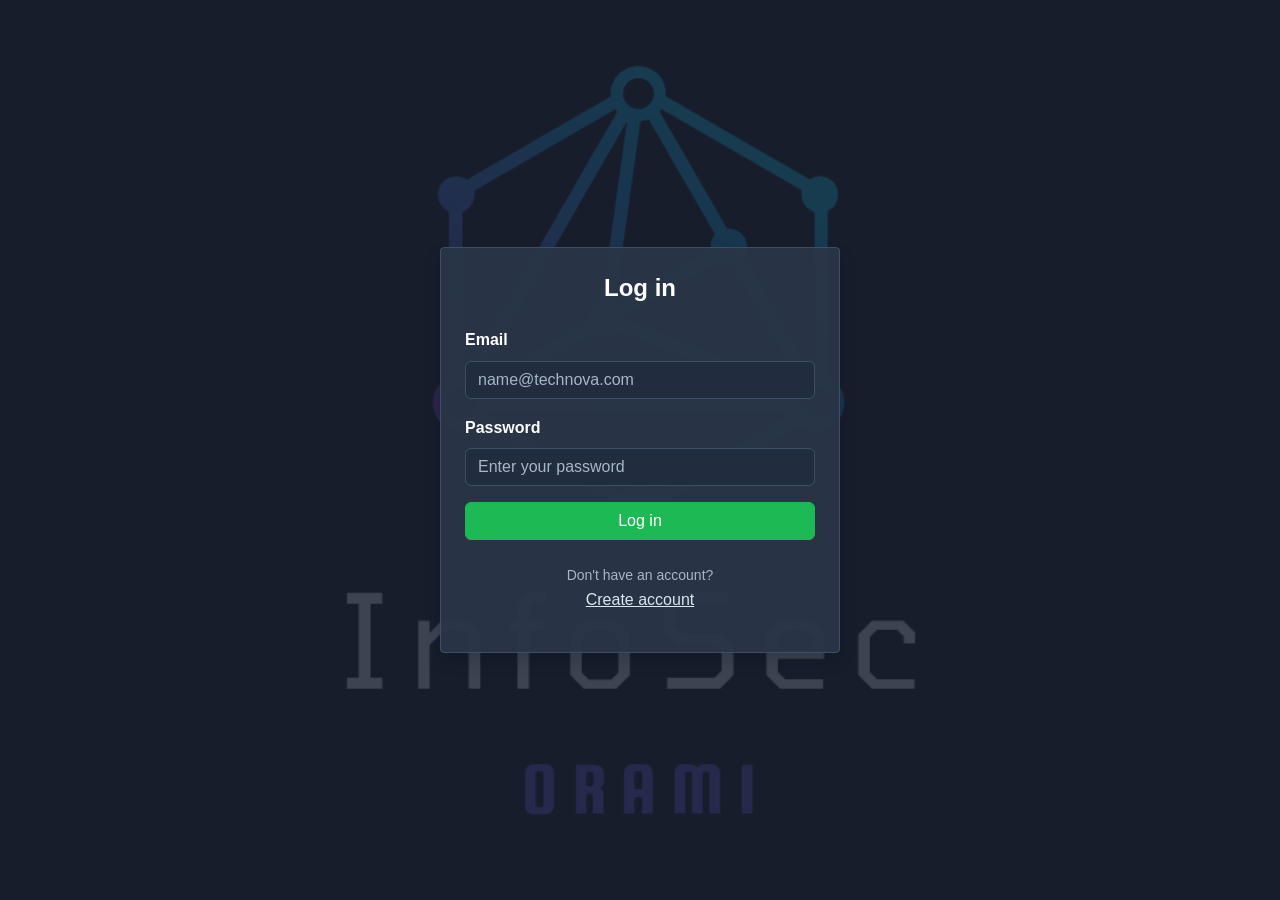
<file: login/index.html>
<!--To automatically generate the template
use ! + Tab-->
<!doctype html>
<html lang="en">
  <head>
    <meta charset="UTF-8" />
    <meta name="viewport" content="width=device-width, initial-scale=1.0" />
    <title>Log in</title>

    <!--Bootstrap/css-->
    <link
      href="https://cdn.jsdelivr.net/npm/bootstrap@5.3.8/dist/css/bootstrap.min.css"
      rel="stylesheet"
      integrity="sha384-sRIl4kxILFvY47J16cr9ZwB07vP4J8+LH7qKQnuqkuIAvNWLzeN8tE5YBujZqJLB"
      crossorigin="anonymous"
    />

    <!--css/style.css-->
    <link rel="stylesheet" href="css/style.css" />
  </head>

  <body>
    <!-- all HTML content goes here -->

    <!-- container-fluid takes the full width of the screen -->
    <!-- vh-100 makes it take the full height of the screen -->
    <!-- d-flex, align-items-center and justify-content-center center -->
    <!-- the content both vertically and horizontally -->
    <div
      class="container-fluid vh-100 d-flex align-items-center justify-content-center"
    >
      <!-- card is a Bootstrap component that creates a box with shadow -->
      <!-- p-4 adds internal spacing (padding) of level 4 -->
      <!-- shadow adds a soft shadow around the box -->
      <div class="card p-4 shadow" style="width: 100%; max-width: 400px">
        <h3 class="text-center mb-4">Log in</h3>

        <!-- id="formulario-login" is the identifier that script.js -->
        <!-- will use to capture the form submission -->
        <form id="formulario-login">
          <!-- mb-3 adds spacing below each field group -->
          <div class="mb-3">
            <label for="correo" class="form-label">Email</label>
            <!-- type="email" makes the browser automatically validate -->
            <!-- that the entered text has email format -->
            <!-- required prevents submitting the form if the field is empty -->
            <input
              type="email"
              class="form-control"
              id="correo"
              placeholder="name@technova.com"
              required
            />
          </div>

          <div class="mb-3">
            <label for="password" class="form-label">Password</label>
            <!-- type="password" hides the text the user types -->
            <input
              type="password"
              class="form-control"
              id="password"
              placeholder="Enter your password"
              required
            />
          </div>

          <!-- Here we will show success or error messages with JavaScript -->
          <!-- d-none hides it by default, until script.js needs it -->
          <div id="mensaje-resultado" class="d-none mb-3"></div>

          <!-- type="submit" makes this button trigger the form -->
          <!-- submission event, which we will capture in script.js -->
          <button type="submit" class="btn btn-primary w-100">Log in</button>
        </form>

        <!-- Link to the registration page (separate file) -->
        <p class="text-center mt-3">
          <span class="texto-ayuda">Don't have an account?</span>
          <a href="registro.html">Create account</a>
        </p>
      </div>
    </div>

    <!-- Scripts -->

    <script
      src="https://cdn.jsdelivr.net/npm/bootstrap@5.3.8/dist/js/bootstrap.bundle.min.js"
      integrity="sha384-FKyoEForCGlyvwx9Hj09JcYn3nv7wiPVlz7YYwJrWVcXK/BmnVDxM+D2scQbITxI"
      crossorigin="anonymous"
    ></script>

    <!-- jQuery, needed before our script.js because script.js -->
    <!-- uses jQuery syntax ($) for Ajax -->
    <script
      src="https://code.jquery.com/jquery-3.7.1.min.js"
      integrity="sha256-/JqT3SQfawRcv/BIHPThkBvs0OEvtFFmqPF/lYI/Cxo="
      crossorigin="anonymous"
    ></script>

    <!-- js/script.js -->
    <script src="js/script.js" type="text/javascript"></script>
  </body>
</html>
</file>
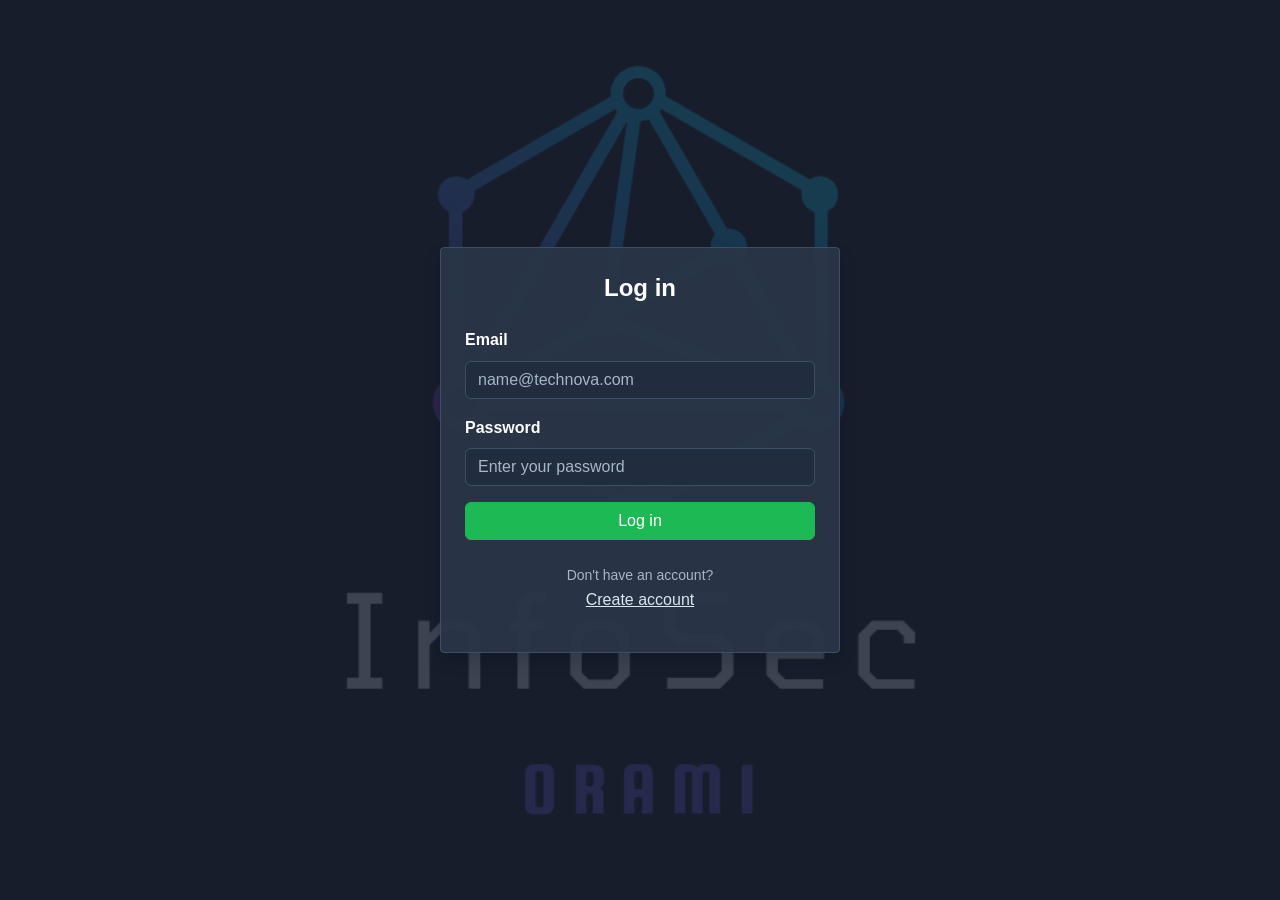
<file: login/dashboard.html>
<!--To automatically generate the template
use ! + Tab-->
<!doctype html>
<html lang="en">
  <head>
    <meta charset="UTF-8" />
    <meta name="viewport" content="width=device-width, initial-scale=1.0" />
    <title>Project Summary</title>

    <!--Bootstrap/css-->
    <link
      href="https://cdn.jsdelivr.net/npm/bootstrap@5.3.8/dist/css/bootstrap.min.css"
      rel="stylesheet"
      integrity="sha384-sRIl4kxILFvY47J16cr9ZwB07vP4J8+LH7qKQnuqkuIAvNWLzeN8tE5YBujZqJLB"
      crossorigin="anonymous"
    />

    <!--css/style.css-->
    <link rel="stylesheet" href="css/style.css" />

    <!-- jQuery is loaded here, in the head, because the session -->
    <!-- verification script runs at the start of the body -->
    <!-- and needs $.ajax available at that moment. -->
    <script
      src="https://code.jquery.com/jquery-3.7.1.min.js"
      integrity="sha256-/JqT3SQfawRcv/BIHPThkBvs0OEvtFFmqPF/lYI/Cxo="
      crossorigin="anonymous"
    ></script>
  </head>

  <body>
    <!-- ============================================================
         BLOCK 1: Session verification when the page loads
         ============================================================
         This script runs IMMEDIATELY when dashboard.html is opened.
         Its job is to verify if the user is authenticated before
         showing any page content.

         The flow is:
         1. Read the token from sessionStorage
         2. If there is no token -> redirect to login
         3. If there is a token -> send it to the server to verify
         4. If the server accepts it -> show the page
         5. If the server rejects it -> clear everything and go back to login

         The reason this goes in the body (and not in script.js) is
         because it has to run BEFORE the browser renders the
         HTML content below. If the token is invalid, the user
         should never see what is on this page.
    -->
    <script>
      // API_URL: same variable as in script.js, defines the base
      // address of the backend server. If the frontend and backend are
      // on the same server, it can be left as an empty string "".
      var API_URL = "http://127.0.0.1:5000";

      // sessionStorage.getItem() reads a value from the browser's
      // temporary storage. The argument "tokenSesion" is the key we
      // configured in script.js when the user logged in.
      // If the user never logged in, or closed the tab, this
      // returns null.
      var token = sessionStorage.getItem("tokenSesion");

      if (!token) {
        // If token is null or an empty string, it means there is no
        // active session. We use location.replace() instead of
        // location.href because replace() doesn't leave the current page
        // in the browser's history, so the user can't go back
        // with the browser's back button.
        window.location.replace("index.html");
      } else {
        // If there is a token, we send it to the server for verification.
        // The server is the only authority that can say whether a token
        // is valid: it signs tokens with its SECRET_KEY, and only someone
        // with that key can confirm they haven't been tampered with.

        // $.ajax with synchronous mode (async: false).
        // "Synchronous" means the browser FREEZES the entire page
        // (doesn't respond to clicks, can't scroll, the cursor
        // turns into a waiting state) until this request finishes.
        //
        // In production this is NEVER done because it destroys the user
        // experience. It's used here only so the learning flow
        // is linear and easy to follow: first verify, then show.
        //
        // The professional approach would be async: true (which is the default)
        // and showing a "loading..." indicator while waiting for the response.
        $.ajax({
          // We use API_URL so that if the server address changes,
          // only one line needs to be changed instead of searching the whole file.
          url: API_URL + "/verificar-sesion",
          method: "GET",
          async: false,

          // beforeSend is a callback that jQuery executes JUST BEFORE
          // sending the HTTP request to the server. The "xhr" parameter
          // is the XMLHttpRequest object, which represents the connection
          // to the server. With setRequestHeader() we add the
          // "Authorization" header to the request.
          //
          // The "Bearer <token>" format is a standard (RFC 6750) that
          // servers expect to find. The token_required decorator
          // in api.py looks for exactly this header and this format.
          beforeSend: function (xhr) {
            xhr.setRequestHeader("Authorization", "Bearer " + token);
          },

          // success runs if the server responded with 200 OK.
          // In this case we don't need to do anything, because the page's
          // HTML content is already in the code and will be shown
          // automatically once this script finishes.
          success: function () {
            // We intentionally do nothing here. If we reached this
            // point, it means the token is valid and the page can
            // be safely displayed.
          },

          // error runs if the server responded with any
          // 4xx code (401, 403, etc.) or 5xx code (500, etc.).
          error: function () {
            // If the token is not valid (expired, corrupt, or doesn't exist
            // in the database), we clear everything in
            // sessionStorage related to the session, and redirect
            // to login. This ensures no residual data remains
            // that could confuse the user or the system.
            sessionStorage.removeItem("tokenSesion");
            sessionStorage.removeItem("nombreUsuario");

            // replace() instead of href to not leave this page
            // in the navigation history.
            window.location.replace("index.html");
          },
        });
      }
    </script>

    <!-- all HTML content goes here -->

    <!-- ============================================================
         BLOCK 2: Header with real logout button
         ============================================================
         Before, the "Back to login" button was just an <a> link that
         redirected to index.html. The problem was that it didn't clear
         session data, so if the user went back (with the browser's
         back button), the dashboard was still visible because the token
         remained in sessionStorage.

         Now the button has id="boton-logout" and an onclick that calls
         logout(), a function that clears sessionStorage COMPLETELY
         and then redirects. This is what is known as a "real logout":
         the client destroys its own session and the server is free
         to accept a new login.
    -->
    <header class="encabezado">
      <div class="contenedor navegacion">
        <span class="marca" id="texto-bienvenida"
          >Docker + Flask Project Summary</span
        >
        <!--
          The logout button now has:
          - id="boton-logout": to be selectable with jQuery if needed
          - onclick="cerrarSesion()": calls the JavaScript function that clears the session
          - class="boton boton-secundario": keeps the same visual style as before
        -->
        <a href="#" id="boton-logout" onclick="cerrarSesion()" class="boton boton-secundario">Log out</a>
      </div>
    </header>

    <!-- main section with the full walkthrough, step by step -->
    <section class="seccion">
      <div class="contenedor">
        <h1 class="text-center">From zero to a complete CRUD with Docker</h1>
        <p class="text-center">
          This summary documents every step taken in this project, from
          installing Docker to this very login page working. Includes
          brute force protection and CORS restriction.
        </p>

        <div class="tarjeta" style="margin-bottom: 24px">
          <h3>1. Verify and install Docker</h3>
          <p>
            Docker was confirmed to be already installed on Arch Linux, but the
            service was disabled and inactive. It was permanently enabled with
            <code>sudo systemctl enable --now docker</code>, which starts it
            and configures it to boot on every system restart.
          </p>
        </div>

        <div class="tarjeta" style="margin-bottom: 24px">
          <h3>2. Security decision: keep sudo</h3>
          <p>
            Running Docker without <code>sudo</code> failed due to
            permissions, since the user did not belong to the
            <code>docker</code> group. It was consciously decided to keep
            requiring <code>sudo</code> for every command, because belonging
            to that group is effectively equivalent to root privileges.
          </p>
        </div>

        <div class="tarjeta" style="margin-bottom: 24px">
          <h3>3. First container: hello world in Python</h3>
          <p>
            A basic <code>Dockerfile</code> was created with the instructions
            <code>FROM</code>, <code>WORKDIR</code>, <code>COPY</code> and
            <code>CMD</code>, fixing along the way an incomplete
            <code>COPY</code> and an invalid image name due to uppercase
            letters and spaces.
          </p>
        </div>

        <div class="tarjeta" style="margin-bottom: 24px">
          <h3>4. First API with Flask</h3>
          <p>
            A virtual environment was created, Flask was installed, and an API
            was written with routes <code>/</code> and <code>/saludo</code>,
            returning JSON with <code>jsonify</code>, first run outside Docker
            to understand Flask on its own.
          </p>
        </div>

        <div class="tarjeta" style="margin-bottom: 24px">
          <h3>5. Fix insecure Flask configuration</h3>
          <p>
            It was identified that <code>debug=True</code> together with
            <code>host="0.0.0.0"</code> exposes a dangerous interactive
            debugger on the local network. It was changed to
            <code>debug=False</code>, keeping <code>host="0.0.0.0"</code>
            because it is necessary for Docker.
          </p>
        </div>

        <div class="tarjeta" style="margin-bottom: 24px">
          <h3>6. Dockerize the API</h3>
          <p>
            <code>requirements.txt</code> was generated with
            <code>pip freeze</code>, and a <code>Dockerfile</code> was written
            that installs dependencies before copying the code, taking
            advantage of Docker's cache. Port 5000 was exposed and tested with
            <code>docker run -p 5000:5000</code>.
          </p>
        </div>

        <div class="tarjeta" style="margin-bottom: 24px">
          <h3>7. Database review</h3>
          <p>
            The concepts of table, row, column and primary key were reviewed,
            along with the four CRUD operations (Create, Read, Update, Delete)
            in SQL, highlighting the risk of omitting
            <code>WHERE</code> in <code>UPDATE</code> or <code>DELETE</code>.
          </p>
        </div>

        <div class="tarjeta" style="margin-bottom: 24px">
          <h3>8. Separate passwords from code with .env</h3>
          <p>
            It was explained why you should never hardcode passwords in code,
            as they would be exposed forever in Git history. A
            <code>.env</code> file was created with the MySQL credentials,
            protected with <code>.gitignore</code>.
          </p>
        </div>

        <div class="tarjeta" style="margin-bottom: 24px">
          <h3>9. MySQL and the API together with docker-compose</h3>
          <p>
            Two services were defined in <code>docker-compose.yml</code>:
            <code>basedatos</code> (MySQL) and <code>api</code> (Flask), using
            <code>env_file</code> for credentials,
            <code>volumes</code> for persistence, and
            <code>depends_on</code> for startup order.
          </p>
        </div>

        <div class="tarjeta" style="margin-bottom: 24px">
          <h3>10. Centralize configuration in config.py</h3>
          <p>
            Configuration logic was separated into its own file, with a
            <code>Config</code> class that reads environment variables once,
            following the pattern used in the industry.
          </p>
        </div>

        <div class="tarjeta" style="margin-bottom: 24px">
          <h3>11. Diagnose startup error with healthcheck</h3>
          <p>
            The API failed to connect because <code>depends_on</code> only
            waits for the MySQL container to start, not for it to be ready. A
            <code>healthcheck</code> was added with
            <code>mysqladmin ping</code> and
            <code>condition: service_healthy</code>, forcing the API to
            wait until MySQL was actually responding.
          </p>
        </div>

        <div class="tarjeta" style="margin-bottom: 24px">
          <h3>12. Complete CRUD: Create, Read, Update, Delete</h3>
          <p>
            The four routes were implemented: <code>POST /usuarios</code> to
            create, <code>GET /usuarios</code> to list,
            <code>PUT /usuarios/id</code> to edit, and
            <code>DELETE /usuarios/id</code> to delete. All using
            parameterized queries (<code>%s</code>) to prevent SQL injection,
            and checking existence before editing or deleting.
          </p>
        </div>

        <div class="tarjeta" style="margin-bottom: 24px">
          <h3>13. Gunicorn as production server</h3>
          <p>
            Flask's development server was replaced with Gunicorn,
            moving <code>crear_tabla()</code> outside the
            <code>if __name__ == "__main__":</code> block so it would also
            run when Gunicorn imports the application, instead of running it
            directly.
          </p>
        </div>

        <div class="tarjeta" style="margin-bottom: 24px">
          <h3>14. Login with hashed passwords</h3>
          <p>
            A <code>password</code> column was added to the table, using
            <code>generate_password_hash</code> to never store passwords in
            plain text, and a <code>POST /login</code> route that compares
            with <code>check_password_hash</code>, always returning the same
            generic error message to not reveal which emails exist.
          </p>
        </div>

        <div class="tarjeta" style="margin-bottom: 24px">
          <h3>15. Frontend with skeletor.html, Bootstrap and jQuery</h3>
          <p>
            A login form was built following the base template
            <code>skeletor.html</code> and the dark palette of custom CSS,
            connected to the API via Ajax with jQuery, enabling CORS on the
            backend with <code>flask-cors</code> to allow communication
            between different origins.
          </p>
        </div>

        <div class="tarjeta" style="margin-bottom: 24px">
          <h3>16. Diagnosis: Gunicorn logs</h3>
          <p>
            It was discovered that Gunicorn does not log requests by default,
            unlike Flask's development server. <code>--access-logfile -</code>
            was added to Gunicorn's command to see each request in real time,
            confirming the complete flow: form, OPTIONS request from CORS,
            POST, and successful response.
          </p>
        </div>

        <div class="tarjeta" style="margin-bottom: 24px">
          <h3>17. Real authentication with JWT</h3>
          <p>
            The simple <code>sessionStorage</code> flag was replaced with a
            JWT token signed by the server with <code>PyJWT</code> and a
            <code>SECRET_KEY</code> stored in <code>.env</code>. The
            <code>/login</code> route generates the token on authentication,
            and a <code>@token_required</code> decorator protects routes like
            <code>/verificar-sesion</code>, verifying the token signature on
            every request. This page now queries the server before
            displaying itself, instead of relying on a local flag alone.
          </p>
        </div>

        <!-- ============================================================
             STEP 18: Real logout - clear session on the client
             ============================================================
             What problem does it solve:
             Before, the "Back to login" link just redirected to index.html.
             If the user closed the tab and reopened it, or used the
             browser's back button, the dashboard was still visible
             because the token and name remained in sessionStorage.

             What is sessionStorage vs localStorage:
             - sessionStorage: data ONLY lasts while the tab is
               open. If the user closes the tab, everything is deleted.
             - localStorage: data persists INDEFINITELY until
               the code manually deletes it or the user clears browser
               data.

             Why sessionStorage alone is not enough:
             Although sessionStorage is cleared when the tab is closed, the user
             could have multiple tabs open simultaneously. In that
             case, closing one tab does NOT clear the token in the others. A
             "real logout" must explicitly clear every key in
             sessionStorage.

             What the logout() function does:
             1. sessionStorage.clear() deletes ALL keys from the temporary
                storage of the current tab. It's faster than calling
                removeItem() one by one, and guarantees nothing is left.
             2. window.location.replace() redirects to index.html without leaving
                the dashboard in the navigation history.
        -->
        <div class="tarjeta" style="margin-bottom: 24px">
          <h3>18. Real logout: clear session on the client</h3>
          <p>
            Before, the "Back to login" link just redirected without clearing
            anything. If the user went back with the browser button, the
            dashboard was still visible because the token remained in
            <code>sessionStorage</code>. The link was replaced with a button
            that calls a <code>logout()</code> function which executes
            <code>sessionStorage.clear()</code> before redirecting, ensuring
            no residual session data remains. The
            <code>window.location.replace()</code> function is used instead of
            <code>href</code> because it doesn't leave the dashboard in the
            history, preventing the back button from showing it again.
          </p>
        </div>

        <!-- ============================================================
             STEP 19: Protect the user listing with a token
             ============================================================
             What problem does it solve:
             The GET /usuarios route was the only CRUD route that did not
             require a token. Even without returning passwords, the list of
             emails and IDs of all users is information that only
             an authenticated user should be able to see.

             What changed in api.py:
             The @token_required decorator was added to the
             list_users() function and token_data was added as the first
             parameter. This is consistent with all other protected
             CRUD routes: POST /usuarios, PUT, and DELETE.

             Why it matters for security:
             In a real environment, the user listing allows an attacker to:
             1. Enumerate valid email addresses for phishing attacks
             2. Know the IDs to try accessing other endpoints
             3. Discover the database structure
             Protecting this route is one more layer of defense in depth.
          -->
        <div class="tarjeta" style="margin-bottom: 24px">
          <h3>19. Protect the user listing with a token</h3>
          <p>
            The <code>GET /usuarios</code> route was the only CRUD route that
            did not require authentication. Even without returning passwords,
            the list of emails and IDs is sensitive information that allows
            enumerating valid users. The <code>@token_required</code>
            decorator and <code>token_data</code> as the first parameter were
            added, making all CRUD routes require a token. This follows the
            principle of defense in depth: each security layer protects even
            if another one fails.
          </p>
        </div>

        <!-- ============================================================
             STEP 20: Configurable API URL in the frontend
             ============================================================
             What problem does it solve:
             Before, both script.js and dashboard.html had the server URL
             hardcoded as "http://127.0.0.1:5000". If the backend was
             moved to a different server or port, that string had to be
             found and replaced in multiple files.

             What is the API_URL variable:
             It is a global JavaScript variable defined at the start of each
             file that makes requests to the backend. It contains the base
               address of the server (without trailing slash). Specific routes
             (/login, /verificar-sesion, /usuarios) are concatenated after.

             Benefits:
             1. Changing the server address requires editing ONE single
                line in each file.
             2. You can configure different URLs for development (localhost)
                and production (real domain) without touching the rest of the code.
             3. It facilitates testing: you can point to a test server
                by only changing API_URL.

             In real production, this variable normally comes from a build
             configuration file (like a frontend .env) and is NEVER
             hardcoded directly in the JavaScript.
          -->
        <div class="tarjeta" style="margin-bottom: 24px">
          <h3>20. Configurable API URL in the frontend</h3>
          <p>
            Both <code>script.js</code> and <code>dashboard.html</code> had
            the server URL hardcoded as
            <code>http://127.0.0.1:5000</code>. It was extracted to a global
            <code>API_URL</code> variable at the start of each file, so that
            if the backend changes address, only one line needs editing.
            Specific routes (<code>/login</code>,
            <code>/verificar-sesion</code>) are concatenated to this variable.
            In real production, this variable comes from a build
            configuration file, not written directly in the code.
          </p>
        </div>

        <!-- ============================================================
             STEP 21: Remove dead code and fix .gitignore
             ============================================================
             What problem does it solve:
             The app.py file contained only a print("Hello World from a
             Docker container") and was not used by the Dockerfile
             or by any other project file. The Dockerfile runs
             "gunicorn ... api:app", which points to the "app" object inside
             api.py, not app.py.

             Why it's important to remove dead code:
             1. It confuses whoever reads the project: they don't know if app.py
                is needed or not.
             2. If a CI/CD pipeline is ever created, unused files
                add noise to logs and can cause errors.
             3. In security, every file is a potential attack
                surface: if it's not used, it shouldn't exist.

             The .gitignore was also fixed: the virtual folder is called
             .venv/ (with a dot) but .gitignore only excluded venv/ (without
             a dot), which meant .venv/ would be uploaded to the Git
             repository if git init was run.
          -->
        <div class="tarjeta" style="margin-bottom: 24px">
          <h3>21. Clean up dead code and fix .gitignore</h3>
          <p>
            <code>app.py</code> was removed, which contained a single
            <code>print()</code> and was not used by the Dockerfile or any
            other file. The Dockerfile runs
            <code>gunicorn ... api:app</code>, which points to the
            <code>app</code> object inside <code>api.py</code>.
            <code>.gitignore</code> was also fixed: the virtual folder is
            called <code>.venv/</code> (with a dot), but the file only
            excluded <code>venv/</code> (without a dot), which meant the
            virtual environment would be uploaded to the repository.
          </p>
        </div>

        <!-- ============================================================
             STEP 22: Brute force protection with rate limiting
             ============================================================
             What problem does it solve:
             Before, the /login endpoint had no limit on failed attempts.
             An attacker could send thousands of requests per second trying
             different passwords (brute force attack) without any restriction.

             How it works:
             1. A new table "intentos_login" is created in MySQL when the
                API starts, storing: email, failed attempt count, timestamp
                of first attempt, and block expiration time.
             2. Each failed login increments the counter for that email.
             3. After 5 consecutive failed attempts, the account is blocked
                for 15 minutes. During this period, ALL login attempts
                return HTTP 429 (Too Many Requests).
             4. When credentials are correct, the counter resets to zero.
             5. The block time is calculated from the first failed attempt,
                so the 15-minute window starts fresh with each new attempt.

             Why MySQL instead of memory:
             Flask with Gunicorn runs 4 workers, each with its own memory.
             If we stored attempts in a Python dictionary, an attacker
             could bypass the block by hitting different workers. MySQL is
             shared by all workers, so the block applies globally.

             Frontend behavior:
             script.js detects HTTP 429 responses and shows a message with
             the remaining lockout time (e.g., "Account temporarily locked.
             Try again in 14m 32s").
          -->
        <div class="tarjeta" style="margin-bottom: 24px">
          <h3>22. Brute force protection with rate limiting</h3>
          <p>
            The <code>/login</code> endpoint had no limit on failed attempts,
            allowing an attacker to try unlimited passwords per second. A
            <code>intentos_login</code> table was added to MySQL to track
            failed attempts per email. After 5 consecutive failures, the
            account is blocked for 15 minutes and returns HTTP 429. The
            counter resets on successful login. MySQL is used instead of
            in-memory storage because Gunicorn runs 4 workers that share
            the database but not memory, so a dictionary-based approach
            would be bypassed by hitting different workers.
          </p>
        </div>

        <!-- ============================================================
             STEP 23: CORS restriction to specific origin
             ============================================================
             What problem does it solve:
             Before, CORS was configured as CORS(app) without parameters,
             which defaults to accepting requests from ANY origin. This
             means any website on the internet could make Ajax requests to
             our API from a browser.

             What is CORS:
             CORS (Cross-Origin Resource Sharing) is a browser security
             mechanism that controls which websites can make HTTP requests
             to a different domain. Without CORS, the browser blocks all
             cross-origin requests by default. CORS(app) with origins="*"
             removes this restriction entirely.

             What changed:
             CORS was changed from CORS(app) to:
             CORS(app, origins=["http://localhost:8080"])
             This means only the frontend served at localhost:8080 can
             communicate with the API. Any other origin is blocked by the
             browser before the request even reaches the server.

             Why it matters:
             1. A malicious website could try to exploit vulnerabilities
                in the API
             2. A malicious website could perform denial-of-service attacks
                by flooding the API with requests from users' browsers
             3. Restricting CORS is a defense-in-depth measure that limits
                the attack surface

             In production, origins should be changed to the actual domain
             (e.g., "https://mydomain.com").
          -->
        <div class="tarjeta" style="margin-bottom: 24px">
          <h3>23. CORS restriction to specific origin</h3>
          <p>
            CORS was configured as <code>CORS(app)</code>, which accepts
            requests from any website. It was changed to
            <code>CORS(app, origins=["http://localhost:8080"])</code>,
            allowing only the frontend origin to communicate with the API.
            This prevents malicious websites from making unauthorized
            requests using the user's browser. In production, the origin
            should be changed to the actual domain.
          </p>
        </div>

        <!-- final note with security warning, using .lista-datos -->
        <div class="lista-datos" style="margin-top: 32px">
          <p>
            <strong>Note:</strong> the token is stored in
            <code>sessionStorage</code>, which is still vulnerable to
            XSS attacks if an attacker manages to inject malicious JavaScript into
            the page. The more secure alternative, <code>httpOnly</code>
            cookies, requires more advanced configuration and is left as
            pending for a next level of learning.
          </p>
        </div>
      </div>
    </section>

    <footer class="pie">
      <div class="contenedor text-center">
        <p>
          Practice project: Docker, Flask, MySQL and frontend with Bootstrap.
        </p>
      </div>
    </footer>

    <!-- Scripts -->

    <script
      src="https://cdn.jsdelivr.net/npm/bootstrap@5.3.8/dist/js/bootstrap.bundle.min.js"
      integrity="sha384-FKyoEForCGlyvwx9Hj09JcYn3nv7wiPVlz7YYwJrWVcXK/BmnVDxM+D2scQbITxI"
      crossorigin="anonymous"
    ></script>

    <!-- js/script.js -->
    <script src="js/script.js" type="text/javascript"></script>

    <!-- ============================================================
         BLOCK 3: Show user name and logout function
         ============================================================
         This script runs AFTER all the HTML is already loaded
         (because it's at the end of the body). Its job is:
         1. Read the name from sessionStorage and show it in the header
         2. Define the logout() function that the logout button calls
    -->
    <script>
      // --- Show the user's name in the header ---

      // sessionStorage.getItem() reads the name that was saved during
      // login (in script.js, line sessionStorage.setItem("nombreUsuario", ...)).
      var nombreGuardado = sessionStorage.getItem("nombreUsuario");

      // If there is a saved name, we show it in the header.
      // getElementById() finds an HTML element by its id attribute.
      // .textContent replaces the element's internal text, in this
      // case "Docker + Flask Project Summary" with "Welcome, Juan".
      if (nombreGuardado) {
        document.getElementById("texto-bienvenida").textContent =
          "Welcome, " + nombreGuardado;
      }

      // --- Real logout function ---

      // This function is called when the user clicks "Log out".
      // Its job is simple but critical:
      // 1. Clear ALL session information from the browser
      // 2. Redirect to login
      //
      // sessionStorage.clear() deletes all keys in sessionStorage
      // for this tab. This is more secure than calling removeItem()
      // one by one, because it guarantees no key is forgotten. If
      // tomorrow a third key is added (for example, "userRole"),
      // clear() deletes it automatically without having to modify this function.
      //
      // window.location.replace() redirects WITHOUT leaving this page in the
      // browser's history. This is important because if we used
      // location.href, the user could click the browser's "Back"
      // button and return to the dashboard, which would be empty and confusing.
      function cerrarSesion() {
        sessionStorage.clear();
        window.location.replace("index.html");
      }
    </script>
  </body>
</html>
</file>
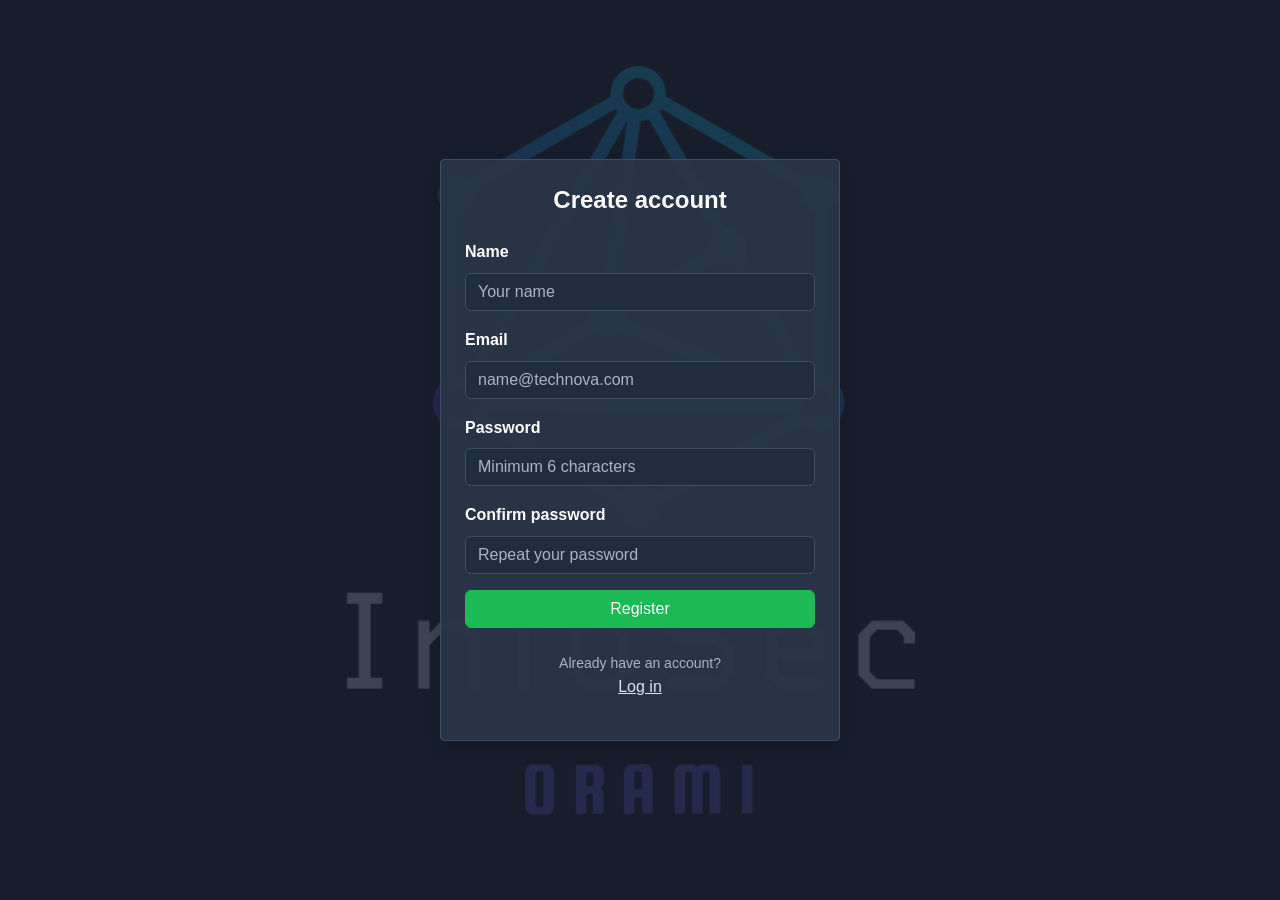
<file: login/registro.html>
<!--To automatically generate the template
use ! + Tab-->
<!doctype html>
<html lang="en">
  <head>
    <meta charset="UTF-8" />
    <meta name="viewport" content="width=device-width, initial-scale=1.0" />
    <title>Create account</title>

    <!--Bootstrap/css-->
    <link
      href="https://cdn.jsdelivr.net/npm/bootstrap@5.3.8/dist/css/bootstrap.min.css"
      rel="stylesheet"
      integrity="sha384-sRIl4kxILFvY47J16cr9ZwB07vP4J8+LH7qKQnuqkuIAvNWLzeN8tE5YBujZqJLB"
      crossorigin="anonymous"
    />

    <!--css/style.css-->
    <link rel="stylesheet" href="css/style.css" />
  </head>

  <body>
    <!-- all HTML content goes here -->

    <!-- container-fluid takes the full width of the screen -->
    <!-- vh-100 makes it take the full height of the screen -->
    <!-- d-flex, align-items-center and justify-content-center center -->
    <!-- the content both vertically and horizontally -->
    <div
      class="container-fluid vh-100 d-flex align-items-center justify-content-center"
    >
      <!-- card is a Bootstrap component that creates a box with shadow -->
      <!-- p-4 adds internal spacing (padding) of level 4 -->
      <!-- shadow adds a soft shadow around the box -->
      <div class="card p-4 shadow" style="width: 100%; max-width: 400px">
        <h3 class="text-center mb-4">Create account</h3>

        <!-- id="formulario-registro" is the identifier that script.js -->
        <!-- uses to capture the registration form submission -->
        <form id="formulario-registro">
          <div class="mb-3">
            <label for="registro-nombre" class="form-label">Name</label>
            <!-- type="text" is the default type, for plain text -->
            <input
              type="text"
              class="form-control"
              id="registro-nombre"
              placeholder="Your name"
              required
            />
          </div>

          <div class="mb-3">
            <label for="registro-correo" class="form-label">Email</label>
            <!-- type="email" validates email format automatically -->
            <input
              type="email"
              class="form-control"
              id="registro-correo"
              placeholder="name@technova.com"
              required
            />
          </div>

          <div class="mb-3">
            <label for="registro-password" class="form-label">Password</label>
            <!-- minlength="6" reinforces the backend validation -->
            <!-- that requires at least 6 characters -->
            <input
              type="password"
              class="form-control"
              id="registro-password"
              placeholder="Minimum 6 characters"
              minlength="6"
              required
            />
          </div>

          <div class="mb-3">
            <label for="registro-password2" class="form-label">Confirm password</label>
            <!-- This field is compared with the previous one in script.js -->
            <!-- to ensure the user typed the same password -->
            <input
              type="password"
              class="form-control"
              id="registro-password2"
              placeholder="Repeat your password"
              minlength="6"
              required
            />
          </div>

          <!-- Success or error message for registration -->
          <div id="mensaje-registro" class="d-none mb-3"></div>

          <button type="submit" class="btn btn-primary w-100">Register</button>
        </form>

        <!-- Link to go back to login (separate file) -->
        <p class="text-center mt-3">
          <span class="texto-ayuda">Already have an account?</span>
          <a href="index.html">Log in</a>
        </p>
      </div>
    </div>

    <!-- Scripts -->

    <script
      src="https://cdn.jsdelivr.net/npm/bootstrap@5.3.8/dist/js/bootstrap.bundle.min.js"
      integrity="sha384-FKyoEForCGlyvwx9Hj09JcYn3nv7wiPVlz7YYwJrWVcXK/BmnVDxM+D2scQbITxI"
      crossorigin="anonymous"
    ></script>

    <!-- jQuery, needed before our script.js because script.js -->
    <!-- uses jQuery syntax ($) for Ajax -->
    <script
      src="https://code.jquery.com/jquery-3.7.1.min.js"
      integrity="sha256-/JqT3SQfawRcv/BIHPThkBvs0OEvtFFmqPF/lYI/Cxo="
      crossorigin="anonymous"
    ></script>

    <!-- js/script.js -->
    <script src="js/script.js" type="text/javascript"></script>
  </body>
</html>
</file>
<file: login/css/style.css>
/* ============================================================
   style.css - M_R Web Design
   Version: 3.0
   Description: General reset, CSS variables, global parallax
   and responsive styles. Palette inspired by TryHackMe.
   ============================================================ */

:root {
    --color-fondo: #1c2333;
    --color-texto: #ffffff;
    --color-primario: #1db954;
    --color-secundario: #212c3d;
    --color-terciario: #2a3647;
    --color-borde: #3d4f66;
    --color-claro: #ffffff;
    --color-suave: #a9b5c8;
    --color-blanco-suave: #dce4ee;

    --fuente-principal: Arial, Helvetica, sans-serif;
    --tamano-base: 16px;
    --altura-linea: 1.6;

    --espaciado-chico: 8px;
    --espaciado-medio: 16px;
    --espaciado-grande: 32px;

    --radio-borde: 4px;
    --sombra-caja: 0 2px 6px rgba(0, 0, 0, 0.12);
    --transicion-rapida: 0.2s ease;
}

/* --- RESET --- */
*, *::before, *::after {
    box-sizing: border-box;
    margin: 0;
    padding: 0;
}

html {
    font-size: var(--tamano-base);
    scroll-behavior: smooth;
}

/* --- GLOBAL PARALLAX & BODY --- */
body {
    font-family: var(--fuente-principal);
    font-size: 1rem;
    line-height: var(--altura-linea);
    color: var(--color-texto);
    background-image: url('../img/infosec_orami_.png');
    background-attachment: fixed;
    background-position: center;
    background-repeat: no-repeat;
    background-size: cover;

    padding-top: env(safe-area-inset-top, 0px);
    padding-right: env(safe-area-inset-right, 0px);
    padding-bottom: env(safe-area-inset-bottom, 0px);
    padding-left: env(safe-area-inset-left, 0px);
    overflow-x: hidden;
    -webkit-font-smoothing: antialiased;
}

body::before {
    content: "";
    position: fixed;
    top: 0; left: 0; right: 0; bottom: 0;
    background-color: rgba(28, 35, 51, 0.85);
    z-index: -1;
}

.contenedor {
    width: 100%;
    max-width: 1200px;
    margin-left: auto;
    margin-right: auto;
    padding-left: var(--espaciado-medio);
    padding-right: var(--espaciado-medio);
}

/* --- TYPOGRAPHY --- */
h1, h2, h3, h4, h5, h6 {
    font-weight: bold;
    line-height: 1.3;
    margin-bottom: var(--espaciado-medio);
    color: var(--color-texto);
}
h1 { font-size: 2rem; }
h2 { font-size: 1.75rem; }
h3 { font-size: 1.5rem; }

p { margin-bottom: var(--espaciado-medio); }

a {
    color: var(--color-blanco-suave);
    text-decoration: underline;
    transition: color var(--transicion-rapida);
}
a:hover { color: var(--color-claro); text-decoration: none; }
img { max-width: 100%; height: auto; display: block; }
ul, ol { list-style: none; }

/* --- BASE FORMS --- */
input, textarea, select {
    width: 100%;
    font-family: var(--fuente-principal);
    font-size: 1rem;
    padding: var(--espaciado-chico) var(--espaciado-medio);
    border: 1px solid var(--color-borde);
    border-radius: var(--radio-borde);
    background-color: rgba(33, 44, 61, 0.9);
    color: var(--color-texto);
    transition: border-color var(--transicion-rapida);
}
input:focus, textarea:focus, select:focus {
    outline: none;
    border-color: var(--color-primario);
    box-shadow: 0 0 0 3px rgba(29, 185, 84, 0.30);
}
input::placeholder, textarea::placeholder { color: var(--color-suave); }

button {
    font-family: var(--fuente-principal);
    font-size: 1rem;
    padding: var(--espaciado-chico) var(--espaciado-grande);
    background-color: var(--color-primario);
    color: var(--color-claro);
    border: none;
    border-radius: var(--radio-borde);
    cursor: pointer;
    transition: background-color var(--transicion-rapida);
}
button:hover { background-color: var(--color-terciario); }

/* --- HEADER & NAV --- */
.encabezado {
    background-color: rgba(33, 44, 61, 0.95);
    border-bottom: 1px solid var(--color-borde);
    position: sticky;
    top: 0;
    z-index: 100;
}
@supports (backdrop-filter: blur(5px)) {
    .encabezado { backdrop-filter: blur(5px); }
}

.navegacion {
    display: flex;
    align-items: center;
    justify-content: space-between;
    gap: var(--espaciado-medio);
    min-height: 72px;
    flex-wrap: wrap;
}

.marca {
    color: var(--color-suave);
    font-size: 1.4rem;
    font-weight: bold;
    text-decoration: none;
    display: inline-flex;
    align-items: center;
    gap: 10px;
}
.marca:hover, .marca:focus, .marca:active { color: var(--color-suave); text-decoration: none; }

.logo-navbar { width: 32px; height: 32px; border-radius: 50%; object-fit: cover; display: block; }

.boton-hamburguesa {
    display: none;
    background: none;
    border: none;
    cursor: pointer;
    padding: 8px;
    flex-direction: column;
    gap: 5px;
    order: 2;
}
.linea-hamburguesa {
    display: block;
    width: 25px; height: 3px;
    background-color: var(--color-suave);
    border-radius: 2px;
    transition: all var(--transicion-rapida);
}
.boton-hamburguesa:hover .linea-hamburguesa { background-color: var(--color-claro); }

.menu {
    display: flex;
    flex-wrap: wrap;
    justify-content: flex-end;
    gap: var(--espaciado-chico);
    margin-bottom: 0;
}
.menu a {
    color: var(--color-suave);
    display: block;
    padding: 8px 10px;
    text-decoration: none;
}
.menu a:hover, .menu a.active {
    background-color: var(--color-terciario);
    color: var(--color-claro);
    text-decoration: none;
}

/* --- HERO --- */
.hero {
    border-bottom: 1px solid rgba(61, 79, 102, 0.4);
    padding: 100px 0;
}
.hero-contenido { max-width: 820px; }
.etiqueta {
    color: var(--color-primario);
    font-weight: bold;
    margin-bottom: var(--espaciado-chico);
    text-transform: uppercase;
    letter-spacing: 2px;
}
.hero h1 {
    color: var(--color-claro);
    font-size: 2.8rem;
    margin-bottom: var(--espaciado-medio);
    text-shadow: 0 2px 8px rgba(0, 0, 0, 0.5);
}
.hero p { color: var(--color-blanco-suave); font-size: 1.1rem; max-width: 720px; }

.acciones {
    display: flex;
    flex-wrap: wrap;
    gap: var(--espaciado-medio);
    margin-top: var(--espaciado-grande);
}
.boton {
    border-radius: var(--radio-borde);
    display: inline-block;
    font-weight: bold;
    padding: 10px 18px;
    text-decoration: none;
}
.boton-principal { background-color: var(--color-primario); color: var(--color-claro); }
.boton-principal:hover { background-color: var(--color-borde); text-decoration: none; }
.boton-secundario { background-color: var(--color-secundario); color: var(--color-claro); border: 1px solid var(--color-borde); }
.boton-secundario:hover { background-color: var(--color-borde); text-decoration: none; }

/* --- SECTIONS --- */
.seccion {
    background-color: rgba(28, 35, 51, 0.6);
    padding: 56px 0;
    border-top: 1px solid rgba(61, 79, 102, 0.3);
}
.seccion:last-of-type {
    border-bottom: 1px solid rgba(61, 79, 102, 0.3);
}
.seccion h1, .seccion h2, .seccion h3 { color: var(--color-claro); }
.seccion p { color: var(--color-blanco-suave); }

/* --- CARDS --- */
.tarjeta {
    background-color: rgba(42, 54, 71, 0.9);
    border: 1px solid var(--color-borde);
    border-radius: var(--radio-borde);
    height: 100%;
    padding: var(--espaciado-grande);
}
.tarjeta-servicio {
    background-color: rgba(42, 54, 71, 0.9);
    border: 1px solid var(--color-borde);
    color: var(--color-suave);
    cursor: pointer;
    transition: transform var(--transicion-rapida);
}
.tarjeta-servicio:hover {
    background-color: rgba(33, 44, 61, 0.95);
    transform: translateY(-4px);
}
.tarjeta-servicio:focus { outline: 3px solid var(--color-suave); outline-offset: 3px; }

/* --- DATA LIST --- */
.lista-datos {
    background-color: rgba(33, 44, 61, 0.9);
    border: 1px solid var(--color-borde);
    border-radius: var(--radio-borde);
    color: var(--color-suave);
    padding: var(--espaciado-grande);
}
.lista-datos li { margin-bottom: var(--espaciado-medio); }
.lista-datos li:last-child { margin-bottom: 0; }
.lista-datos strong { color: var(--color-claro); }

/* --- SITE FORMS --- */
.formulario {
    background-color: rgba(42, 54, 71, 0.9);
    border: 1px solid var(--color-borde);
    border-radius: var(--radio-borde);
    padding: var(--espaciado-grande);
}
.grupo-formulario { margin-bottom: var(--espaciado-medio); }
label { color: var(--color-claro); display: block; font-weight: bold; margin-bottom: var(--espaciado-chico); }
.campo-activo { background-color: rgba(42, 54, 71, 0.9); border-color: var(--color-primario); }

#telefonico {
    background-color: rgba(42, 54, 71, 0.9);
    border: 1px solid var(--color-borde);
    border-left: 6px solid var(--color-primario);
    border-radius: var(--radio-borde);
    margin-bottom: var(--espaciado-medio);
    padding: var(--espaciado-medio);
}
.campo-telefono { align-items: center; display: flex; }
.prefijo-telefono {
    align-items: center;
    background-color: var(--color-primario);
    border: 1px solid var(--color-borde);
    border-radius: var(--radio-borde) 0 0 var(--radio-borde);
    color: var(--color-claro);
    display: flex;
    gap: 6px;
    padding: 0.375rem 0.75rem;
    white-space: nowrap;
}
#telefonico input { border-radius: 0 var(--radio-borde) var(--radio-borde) 0; }

/* --- FOOTER --- */
.pie {
    background-color: rgba(33, 44, 61, 0.95);
    border-top: 1px solid var(--color-borde);
    color: var(--color-suave);
    padding: var(--espaciado-medio) 0;
}
.pie p { margin-bottom: 0; }

/* --- UTILITIES --- */
.sr-only { position: absolute; width: 1px; height: 1px; padding: 0; margin: -1px; overflow: hidden; clip: rect(0, 0, 0, 0); border: 0; }
.d-none { display: none !important; }
.texto-ayuda { color: var(--color-suave); font-size: 0.875rem; display: block; margin-top: var(--espaciado-chico); }
.text-center { text-align: center; }

/* --- GRID SYSTEM --- */
.row { display: flex; flex-wrap: wrap; margin-left: -15px; margin-right: -15px; }
.col-md-4, .col-md-6, .col-md-8 { padding-left: 15px; padding-right: 15px; width: 100%; }

/* --- RESPONSIVE --- */
@media (min-width: 768px) {
    .col-md-4 { width: 33.333%; }
    .col-md-6 { width: 50%; }
    .col-md-8 { width: 66.666%; }
}

@media (max-width: 768px) {
    .contenedor { padding-left: var(--espaciado-chico); padding-right: var(--espaciado-chico); }
    .navegacion { flex-wrap: wrap; align-items: flex-start; }
    .boton-hamburguesa { display: flex; }
    .menu {
        display: none;
        flex-direction: column;
        width: 100%;
        order: 3;
        margin-top: var(--espaciado-medio);
        justify-content: flex-start;
    }
    .menu.menu-activo { display: flex; }
    .menu a { padding: 12px 10px; border-bottom: 1px solid var(--color-borde); }
    .menu a:last-child { border-bottom: none; }
    .row { flex-direction: column; margin-left: 0; margin-right: 0; }
    .col-md-4, .col-md-6, .col-md-8 { width: 100%; margin-bottom: var(--espaciado-medio); }
    body { background-attachment: scroll; }
    .hero h1 { font-size: 2rem; }
}

@media (max-width: 480px) {
    h1 { font-size: 1.5rem; } h2 { font-size: 1.25rem; }
    .hero h1 { font-size: 1.8rem; }
    .acciones { flex-direction: column; }
    .boton { text-align: center; width: 100%; }
}

@media (prefers-reduced-motion: reduce) {
    * { animation-duration: 0.01ms !important; transition-duration: 0.01ms !important; scroll-behavior: auto !important; }
}

/* ============================================================
   LOGIN - Specific styles for the login page
   These rules override Bootstrap components
   (.card, .form-control, .btn-primary) to match
   the dark palette defined in the variables above.
   Bootstrap ships with its own styles (light theme),
   so we need to redefine them here, after
   Bootstrap is loaded in the HTML.
   ============================================================ */

/* The card wrapping the login form */
.card {
    background-color: rgba(42, 54, 71, 0.95);
    border: 1px solid var(--color-borde);
    border-radius: var(--radio-borde);
    color: var(--color-texto);
}

/* Labels for each field (Email, Password) */
.form-label {
    color: var(--color-claro);
    font-weight: bold;
}

/* Bootstrap text input fields */
.form-control {
    background-color: rgba(33, 44, 61, 0.9);
    border: 1px solid var(--color-borde);
    color: var(--color-texto);
}

/* State when the user is typing inside the field */
.form-control:focus {
    background-color: rgba(33, 44, 61, 0.9);
    border-color: var(--color-primario);
    box-shadow: 0 0 0 3px rgba(29, 185, 84, 0.30);
    color: var(--color-texto);
}

.form-control::placeholder {
    color: var(--color-suave);
}

/* Bootstrap primary button, now with the brand green color */
.btn-primary {
    background-color: var(--color-primario);
    border-color: var(--color-primario);
}
.btn-primary:hover {
    background-color: var(--color-terciario);
    border-color: var(--color-terciario);
}

/* Success message, activated from script.js by removing d-none
   and adding alerta-exito */
#mensaje-resultado.alerta-exito {
    background-color: rgba(29, 185, 84, 0.15);
    border: 1px solid var(--color-primario);
    border-radius: var(--radio-borde);
    color: var(--color-primario);
    padding: var(--espaciado-chico) var(--espaciado-medio);
}

/* Error message, activated from script.js by adding alerta-error */
#mensaje-resultado.alerta-error {
    background-color: rgba(220, 53, 69, 0.15);
    border: 1px solid #dc3545;
    border-radius: var(--radio-borde);
    color: #f5a8ae;
    padding: var(--espaciado-chico) var(--espaciado-medio);
}
</file>
